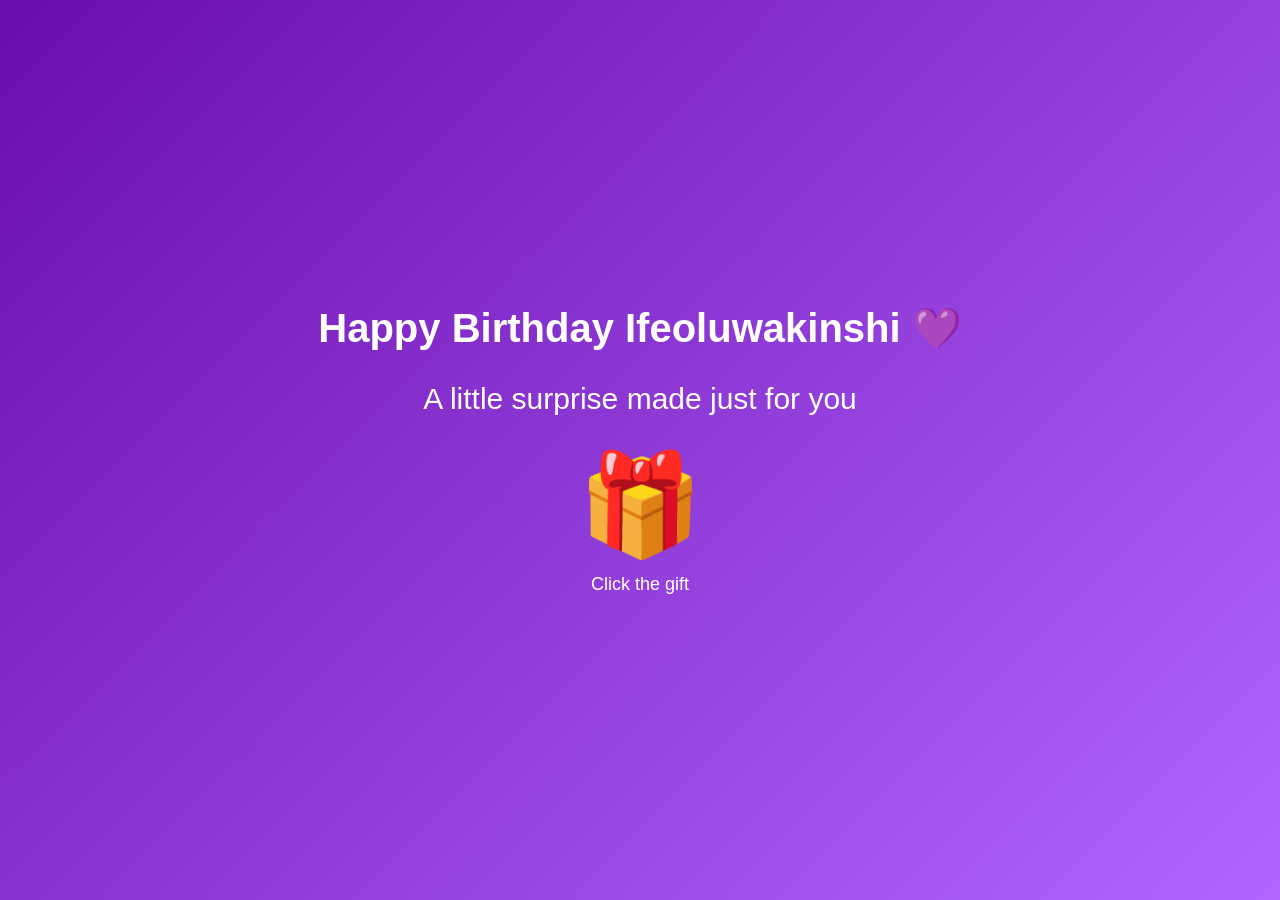
<file: index.html>
<!doctype html>
<html lang="en">
  <head>
    <meta charset="UTF-8" />
    <meta name="viewport" content="width=device-width, initial-scale=1.0" />
    <title>Document</title>
    <link rel="stylesheet" href="styles.css" />
  </head>
  <body>
    <div class="romantic-bg">
      <span>💜</span>
      <span>✨</span>
      <span>🌸</span>
      <span>💖</span>
      <span>⭐</span>
      <span>🌸</span>
      <span>💗</span>
      <span>✨</span>
      <span>💘</span>
      <span>🌸</span>
      <span>💝</span>
      <span>⭐</span>
    </div>
    <div class="container">
      <h1 class="slide-text">Happy Birthday Ifeoluwakinshi 💜</h1>

      <p class="sub">A little surprise made just for you</p>
      <a href="message.html" class="gift">🎁</a>
      <p class="click">Click the gift</p>
    </div>
  </body>
</html>
</file>
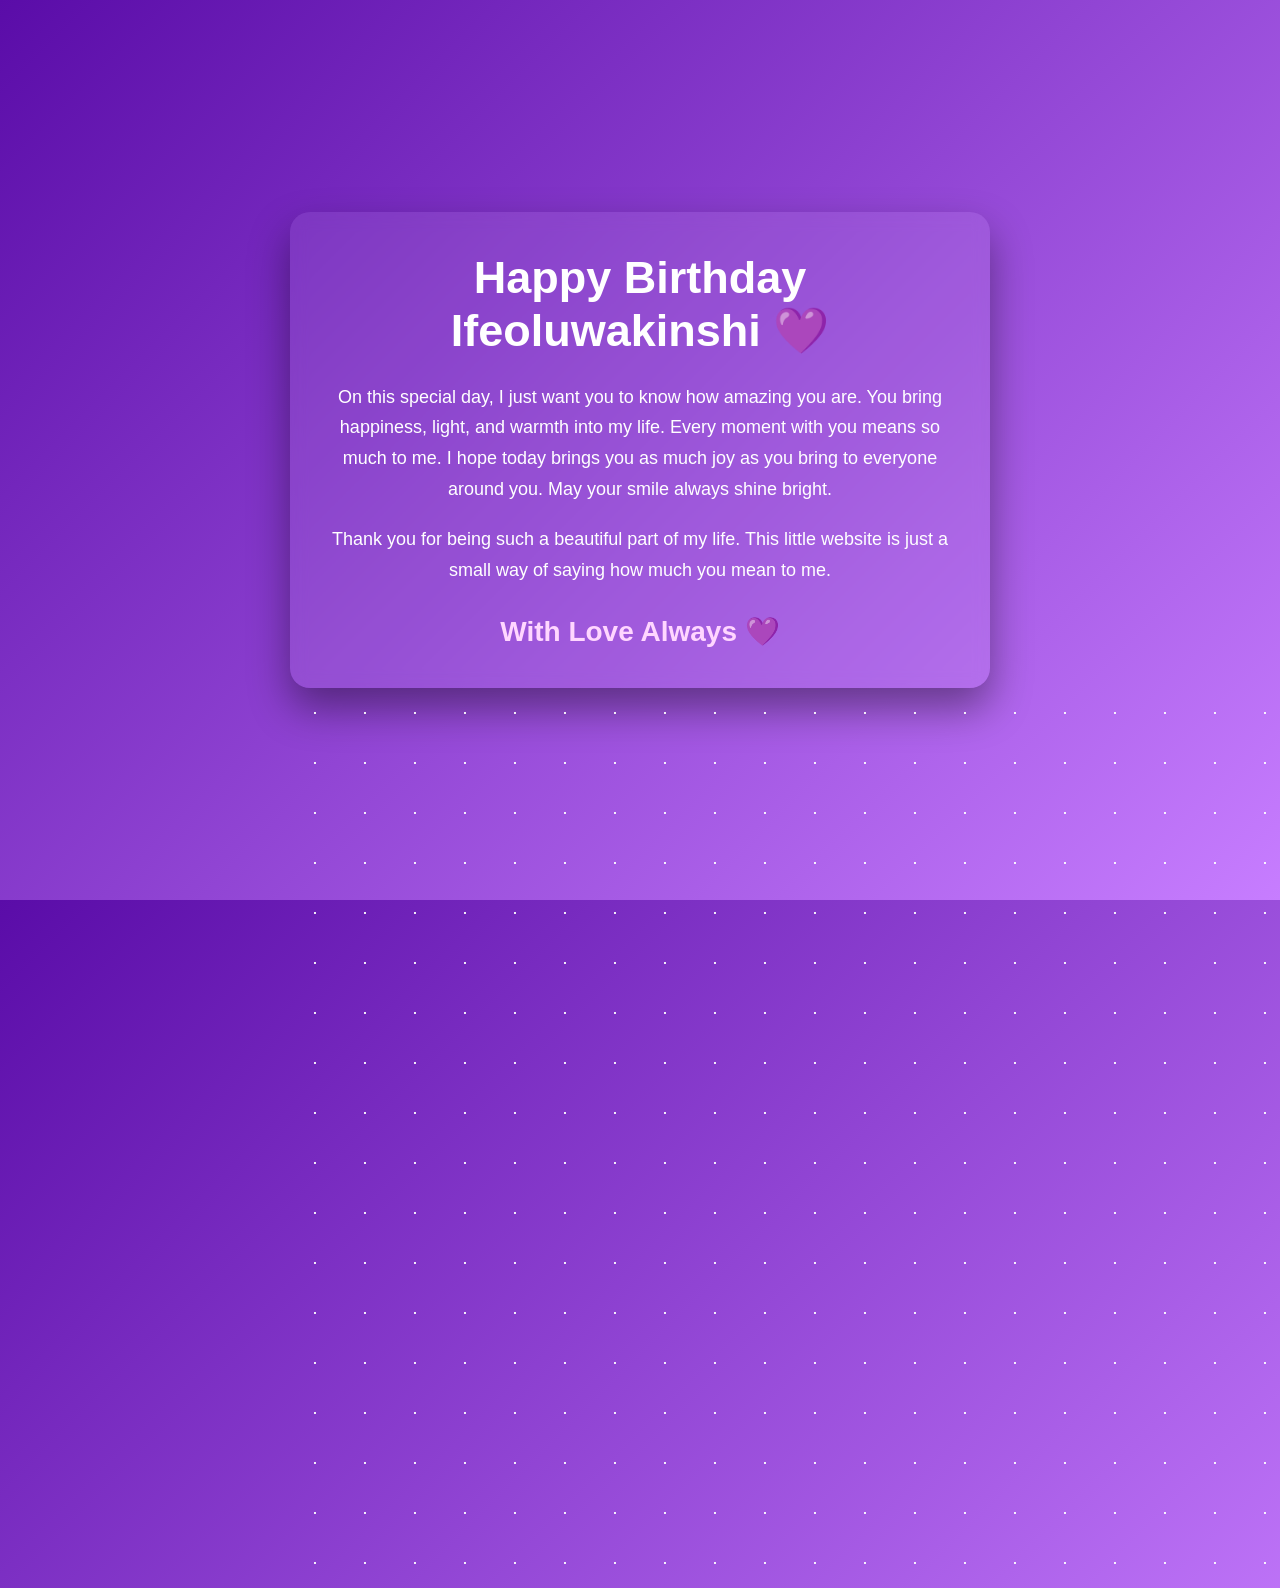
<file: final.html>
<!doctype html>
<html lang="en">
  <head>
    <title>Happy Birthday</title>
    <link rel="stylesheet" href="styles.css" />
  </head>

  <body class="final-page">
    <main class="page-wrapper">
    <div class="final-container">
      <h1 class="final-title">Happy Birthday Ifeoluwakinshi 💜</h1>

      <p class="final-message">
        On this special day, I just want you to know how amazing you are. You
        bring happiness, light, and warmth into my life. Every moment with you
        means so much to me. I hope today brings you as much joy as you bring to
        everyone around you. May your smile always shine bright.
      </p>

      <p class="final-message">
        Thank you for being such a beautiful part of my life. This little
        website is just a small way of saying how much you mean to me.
      </p>

      <h2 class="love-text">With Love Always 💜</h2>
    </div>
    <div class="twinkle-stars">
      <span></span>

      <span></span>

      <span></span>

      <span></span>

      <span></span>

      <span></span>

      <span></span>

      <span></span>

      <span></span>

      <span></span>
    </div>
    <div class="romantic-bg">
      <span>💜</span>

      <span>✨</span>

      <span>🌸</span>

      <span>💖</span>

      <span>⭐</span>

      <span>🌸</span>

      <span>💗</span>

      <span>✨</span>

      <span>💘</span>

      <span>🌸</span>

      <span>💝</span>

      <span>⭐</span>
    </div>
<div class="stars"></div>
</main>
  </body>
</html>
</file>
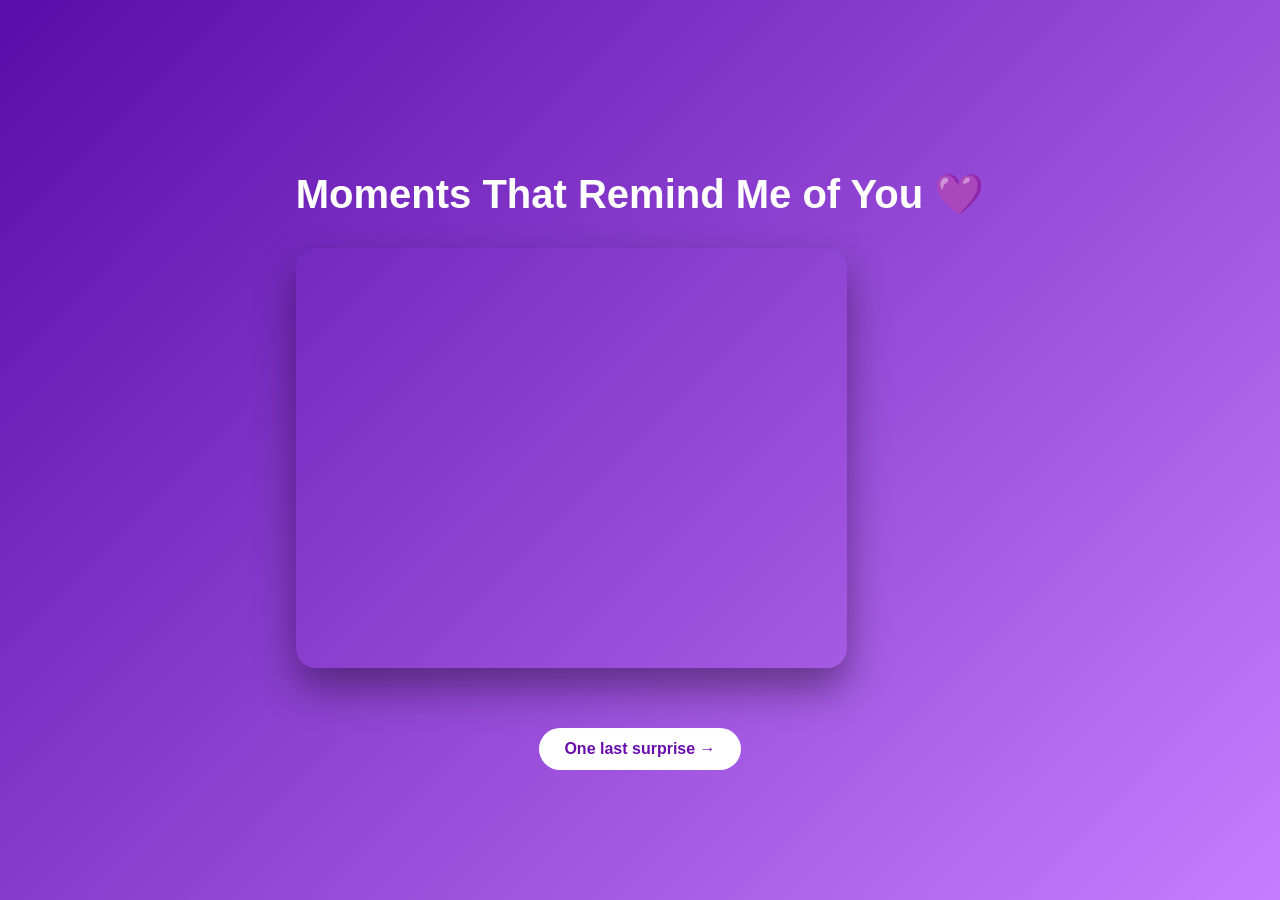
<file: gallery.html>
<!doctype html>
<html lang="en">
  <head>
    <title>Our Memories</title>
    <link rel="stylesheet" href="styles.css" />
  </head>

  <body class="gallery-page">
    <main class="page-wrapper">
    <h1 class="gallery-title">Moments That Remind Me of You 💜</h1>

    <div class="slideshow">
      <img src="IMG_1003.jpg" class="slide s1" />
      <img src="IMG_1197.JPG.jpg" class="slide s2" />
      <img src="IMG_2897.JPG.jpg" class="slide s3" />
      <img src="IMG_3120.JPG.jpg" class="slide s4" />
      <img src="IMG_3122.JPG.jpg" class="slide s5" />
      <img src="IMG_3124.JPG.jpg" class="slide s6" />
      <img src="IMG_3125.JPG.jpg" class="slide s7" />
      <img src="IMG_3126.JPG.jpg" class="slide s8" />
    </div>
    <div class="twinkle-stars">
      <span></span>

      <span></span>

      <span></span>

      <span></span>

      <span></span>

      <span></span>

      <span></span>

      <span></span>

      <span></span>

      <span></span>
    </div>
    <div class="romantic-bg">
      <span>💜</span>

      <span>✨</span>

      <span>🌸</span>

      <span>💖</span>

      <span>⭐</span>

      <span>🌸</span>

      <span>💗</span>

      <span>✨</span>

      <span>💘</span>

      <span>🌸</span>

      <span>💝</span>

      <span>⭐</span>
    </div>

    <a href="final.html" class="next">One last surprise →</a>
    </main>
  </body>
</html>
</file>
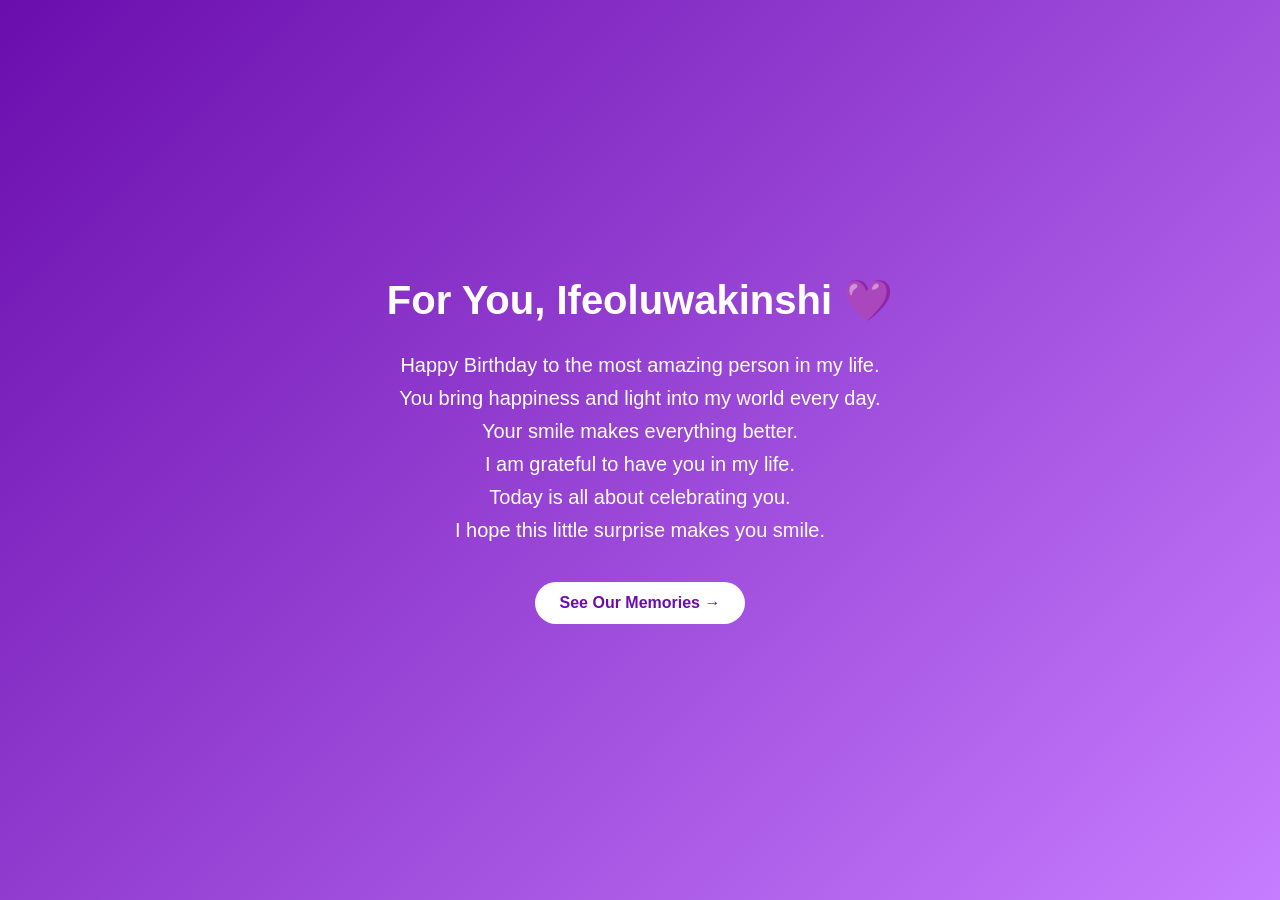
<file: message.html>
<!doctype html>
<html lang="en">
  <head>
    <title>Birthday Message</title>
    <link rel="stylesheet" href="styles.css" />
  </head>

  <body class="message-page">
    <main class="page-wrapper">
    <div class="twinkle-stars">
      <span></span>

      <span></span>

      <span></span>

      <span></span>

      <span></span>

      <span></span>

      <span></span>

      <span></span>

      <span></span>

      <span></span>
    </div>
    <div class="romantic-bg">
      <span>💜</span>

      <span>✨</span>

      <span>🌸</span>

      <span>💖</span>

      <span>⭐</span>

      <span>🌸</span>

      <span>💗</span>

      <span>✨</span>

      <span>💘</span>

      <span>🌸</span>

      <span>💝</span>

      <span>⭐</span>
    </div>
    <div class="container">
      <h1>For You, Ifeoluwakinshi 💜</h1>

      <p class="line l1">
        Happy Birthday to the most amazing person in my life.
      </p>

      <p class="line l2">
        You bring happiness and light into my world every day.
      </p>

      <p class="line l3">Your smile makes everything better.</p>

      <p class="line l4">I am grateful to have you in my life.</p>

      <p class="line l5">Today is all about celebrating you.</p>

      <p class="line l6">I hope this little surprise makes you smile.</p>

      <a href="gallery.html" class="next">See Our Memories →</a>
    </div>
    </main>
  </body>
</html>
</file>
<file: styles.css>
* {
  margin: 0;
  padding: 0;
  box-sizing: border-box;
}
html, body{
  height: 100%;
  margin: 0;
}

body {
  margin: 0;
  padding: 0;
  height: 100vh;
  display: flex;
  justify-content: center;
  align-items: center;
  background: linear-gradient(135deg, #6a0dad, #b266ff);
  font-family: Arial, Helvetica, sans-serif;
  text-align: center;
  overflow: hidden;
  color: white;
}

.container {
  position: relative;
}

.slide-text {
  font-size: 50px;
  animation: slide 4s ease forwards;
}

.sub {
  margin-top: 10px;
  font-size: 30px;
  opacity: 0;
  animation: slideright 4s ease forwards;
  animation-delay: 1.5s;
}

.gift {
  font-size: 100px;
  text-decoration: none;
  display: block;
  margin-top: 30px;
  transition: 0.7s;
  animation: slider 4s ease forwards;
  /* animation-delay: 1.5s; */
}

.gift:hover {
  opacity: 0;
  transform: scale(1.4);
}

.click {
  margin-top: 10px;
  font-size: 18px;
}

.romantic-bg {

  position: absolute;
  top: 0;
  left: 0;
  width: 100%;
  height: 100%;
  overflow: hidden;
  pointer-events: none;

}

.romantic-bg span {

  position: absolute;
  bottom: -50px;
  font-size: 40px;
  animation: float 10s linear infinite;

}


.romantic-bg span:nth-child(1) {
  left: 10%;
  animation-duration: 7s;
}

.romantic-bg span:nth-child(2) {
  left: 20%;
  animation-duration: 10s;
}

.romantic-bg span:nth-child(3) {
  left: 30%;
  animation-duration: 9s;
}

.romantic-bg span:nth-child(4) {
  left: 40%;
  animation-duration: 8s;
}

.romantic-bg span:nth-child(5) {
  left: 50%;
  animation-duration: 11s;
}

.romantic-bg span:nth-child(6) {
  left: 60%;
  animation-duration: 7s;
}

.romantic-bg span:nth-child(7) {
  left: 70%;
  animation-duration: 12s;
}

.romantic-bg span:nth-child(8) {
  left: 80%;
  animation-duration: 9s;
}

.romantic-bg span:nth-child(9) {
  left: 90%;
  animation-duration: 10s;
}

.romantic-bg span:nth-child(10) {
  left: 25%;
  animation-duration: 8s;
}

.romantic-bg span:nth-child(11) {
  left: 65%;
  animation-duration: 11s;
}

.romantic-bg span:nth-child(12) {
  left: 45%;
  animation-duration: 9s;
}



@keyframes float {

  0% {
    transform: translateY(0) rotate(0deg);
    opacity: 0;
  }

  50% {
    opacity: 1;
  }

  100% {
    transform: translateY(-1000px) rotate(360deg);
    opacity: 0;
  }

}




@keyframes slider {
  0% {
    transform: translateX(-300px);
    opacity: 1;
  }

  100% {
    transform: translateX(0);
    opacity: 1;
  }
}

@keyframes slide {
  from {
    transform: translateY(-200px);
    opacity: 0;
  }

  to {
    transform: translateY(0);
    opacity: 1;
  }
}

@keyframes slideright {
  0% {
    transform: translateX(300px);
    opacity: 0;
  }

  100% {
    transform: translateX(0);
    opacity: 1;
  }
}

/* ---------- PAGE 2: Birthday Message ---------- */

.message-page {
  background: linear-gradient(135deg, #6a0dad, #c77dff);
  color: white;
  text-align: center;
  overflow: hidden;
  min-height: 100vh;
  display: flex;
  align-items: center;
  flex-direction: column;
  padding-top: 0;
  padding-bottom: 0;
  margin: 0;
  overflow-x: hidden;
  background-size: cover;
  background-repeat: no-repeat;
  background-attachment: fixed;
  justify-content: center;
}

/* message container */
.container {
  max-width: 700px;
  margin: 0 auto;
  padding: 50px 20px;
}

/* title */
.container h1 {
  font-size: 40px;
  margin-bottom: 30px;
}

/* message lines */
.line {
  opacity: 0;
  font-size: 20px;
  margin: 10px 0;
  animation: fadeIn 2s forwards;
}

/* animation delays */
.l1 {
  animation-delay: 1s;
}

.l2 {
  animation-delay: 3s;
}

.l3 {
  animation-delay: 5s;
}

.l4 {
  animation-delay: 7s;
}

.l5 {
  animation-delay: 9s;
}

.l6 {
  animation-delay: 11s;
}

/* fade animation */
@keyframes fadeIn {
  from {
    opacity: 0;
    transform: translateY(20px);
  }

  to {
    opacity: 1;
    transform: translateY(0);
  }
}

/* next button */
.next {
  display: inline-block;
  margin-top: 40px;
  padding: 12px 25px;
  background: white;
  color: #6a0dad;
  text-decoration: none;
  border-radius: 30px;
  font-weight: bold;
  transition: 0.3s;
}

.next:hover {
  background: #ffd6ff;
  transform: scale(1.1);
}

/* ---------- Twinkling Stars ---------- */
.twinkle-stars {
  position: absolute;
  top: 0;
  left: 0;
  width: 100%;
  height: 100%;
  overflow: hidden;
  pointer-events: none;
}

.twinkle-stars span {
  position: absolute;
  width: 3px;
  height: 3px;
  background: white;
  border-radius: 50%;
  opacity: 0;
  animation: twinkle 3s infinite;
}

/* random positions and animation delays */
.twinkle-stars span:nth-child(1) {
  top: 10%;
  left: 20%;
  animation-delay: 0s;
}

.twinkle-stars span:nth-child(2) {
  top: 40%;
  left: 50%;
  animation-delay: 1s;
}

.twinkle-stars span:nth-child(3) {
  top: 70%;
  left: 30%;
  animation-delay: 2s;
}

.twinkle-stars span:nth-child(4) {
  top: 20%;
  left: 80%;
  animation-delay: 0.5s;
}

.twinkle-stars span:nth-child(5) {
  top: 60%;
  left: 10%;
  animation-delay: 1.5s;
}

.twinkle-stars span:nth-child(6) {
  top: 50%;
  left: 70%;
  animation-delay: 2.2s;
}

.twinkle-stars span:nth-child(7) {
  top: 30%;
  left: 40%;
  animation-delay: 0.8s;
}

.twinkle-stars span:nth-child(8) {
  top: 80%;
  left: 60%;
  animation-delay: 1.8s;
}

.twinkle-stars span:nth-child(9) {
  top: 15%;
  left: 55%;
  animation-delay: 2.5s;
}

.twinkle-stars span:nth-child(10) {
  top: 75%;
  left: 25%;
  animation-delay: 1.2s;
}

/* twinkle animation */
@keyframes twinkle {

  0%,
  100% {
    opacity: 0;
  }

  50% {
    opacity: 1;
  }
}

/* ---------- GALLERY PAGE ---------- */

.gallery-page {
  background: linear-gradient(135deg, #5a0ca8, #c77dff);
  min-height: 100vh;
  text-align: center;
  color: white;
  font-family: Arial;
  overflow: hidden;
  display: flex;
  align-items: center;
  flex-direction: column;
  justify-content: center;
  animation: gallerytext 4s ease forwards;
}

/* title */

.gallery-title {
  margin-top: 40px;
  font-size: 40px;
  margin-bottom: 30px;
}

/* slideshow container */

.slideshow {
  position: relative;
  width: 80%;
  max-width: 750px;
  height: 420px;
  margin-bottom: 30px;
  border-radius: 20px;
  overflow: hidden;
  box-shadow: 0 20px 40px rgba(0, 0, 0, 0.4);
  /* object-fit: contain; */
}

/* slides */

.slide {
  position: absolute;
  top: 0;
  left: 0;
  width: 100%;
  height: 100%;
  object-fit: cover;
  object-position: center;
  opacity: 0;
  opacity: 0;
  animation: slideShow 32s infinite;
  background: transparent;
}

/* delays */

.s1 {
  animation-delay: 0s;
}

.s2 {
  animation-delay: 4s;
}

.s3 {
  animation-delay: 8s;
}

.s4 {
  animation-delay: 12s;
}

.s5 {
  animation-delay: 16s;
}

.s6 {
  animation-delay: 20s;
}

.s7 {
  animation-delay: 24s;
}

.s8 {
  animation-delay: 28s;
}

/* animation */

@keyframes slideShow {

  0% {
    opacity: 0;
  }

  10% {
    opacity: 1;
  }

  25% {
    opacity: 1;
  }

  35% {
    opacity: 0;
  }

  100% {
    opacity: 0;
  }

}

/* next button */

.next {
  display: inline-block;
  margin-top: 30px;
  padding: 12px 25px;
  background: white;
  color: #6a0dad;
  text-decoration: none;
  border-radius: 30px;
  font-weight: bold;
  transition: 0.3s;
}

.next:hover {
  background: #ffd6ff;
  transform: scale(1.1);
}

@keyframes gallerytext {
  0% {
    transform: translateX(-300px);
    opacity: 1;
  }

  100% {
    transform: translateX(0);
    opacity: 1;
  }
}

/* FINAL PAGE */

.final-page {
  background: linear-gradient(135deg, #5a0ca8, #c77dff);
  min-height: 100vh;
  display: flex;
  justify-content: center;
  align-items: center;
  text-align: center;
  color: white;
  font-family: Arial;
  padding: 40px;
}

.final-container {
  max-width: 700px;
  background: rgba(255, 255, 255, 0.08);
  padding: 40px;
  border-radius: 20px;
  backdrop-filter: blur(8px);
  box-shadow: 0 20px 40px rgba(0, 0, 0, 0.4);
  animation: finalcs 4s ease forwards;
}

.final-title {
  font-size: 45px;
  margin-bottom: 25px;
}

.final-message {
  font-size: 18px;
  line-height: 1.7;
  margin-bottom: 20px;
}

.love-text {
  margin-top: 30px;
  font-size: 28px;
  color: #ffd6ff;
}

.stars {
  position: absolute;
  width: 100%;
  height: 100%;
  background-image: radial-gradient(white 1px, transparent 1px);
  background-size: 50px 50px;
  opacity: 0.9;
  animation: fadeout 2s infinite;
}

@keyframes fadeout {
  0% {
    opacity: 1;
  }

  50% {
    opacity: 0.4;
  }

  100% {
    opacity: 1;
  }
}

@keyframes finalcs {
  0% {
    transform: translateX(-300px);
    opacity: 1;
  }

  100% {
    transform: translateX(0);
    opacity: 1;
  }
}

@media (max-width:768px){
  .final-title, 
  .gallery-title{
    font-size: 28px;
  }
  .final-message{
    font-size: 16px;
    padding: 0 15px;
  }
  .slideshow{
    width: 90%;
    height: 280px;
  }
  .final-container{
    width: 90%;
    padding: 25px;
  }
  .next{
    font-size: 14px;
    padding: 10px 20px;
  }
  .surprise-text{
    font-size: 22px;
    padding: 0 15px;
  }
  
}
.page-wrapper{
  max-width: 900px;
  margin: auto;
  padding: 80px 20px;
  text-align: center;
}
</file>
